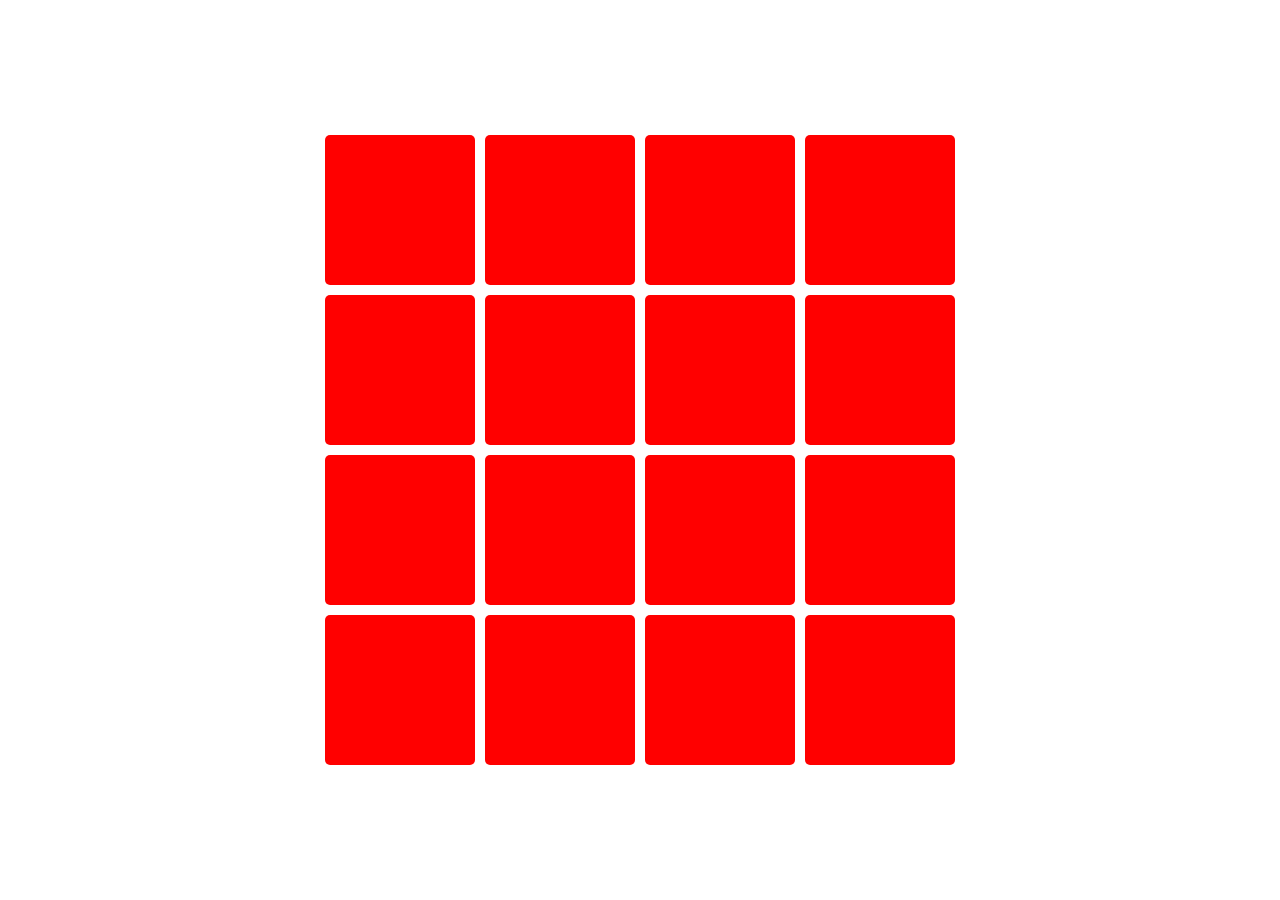
<file: Memory/index.html>
<!DOCTYPE html>
<html lang="en">
<head>
    <meta charset="UTF-8">
    <meta http-equiv="X-UA-Compatible" content="IE=edge">
    <meta name="viewport" content="width=device-width, initial-scale=1.0">
    <link rel="stylesheet" href="cs/memory.css">
    <title>Memory</title>
</head>
<body>
<div class="memory">
    <div class="flip-container">
        
                <div class ="front" id="front0">1</div>
                <div class="back"></div>
        
    </div>

    <div class="flip-container" >
        
                <div class ="front" id="front1">1</div>
                <div class="back"></div>
       
    </div>

    <div class="flip-container" >
        
            <div class ="front" id="front2">2</div>
            <div class="back"></div>
        
    </div>

    <div class="flip-container" >
        
            <div class ="front" id="front3">2</div>
            <div class="back"></div>
       
    </div>
    <div class="flip-container" >
        
                <div class ="front" id="front4"> 3</div>
                <div class="back"></div>
   
    </div>

    <div class="flip-container" >
      
            <div class ="front" id="front5">3</div>
            <div class="back"></div>
     
    </div>

    <div class="flip-container" >
       
            <div class ="front" id="front6">4</div>
            <div class="back"></div>
        
    </div>

    <div class="flip-container">
        
             <div class ="front" id="front7">4</div>
            <div class="back"></div>
       
    </div>

    <div class="flip-container" >
        
            <div class ="front" id="front8">5</div>
            <div class="back"></div>
        
    </div>

    <div class="flip-container" >
      
            <div class ="front" id="front9">5</div>
            <div class="back"></div>
      
    </div>

    <div class="flip-container">
        
            <div class ="front" id="front10">6</div>
            <div class="back"></div>
        
    </div>

    <div class="flip-container" >
        
            <div class ="front" id="front11">6</div>
            <div class="back"></div>
     
    </div>

    <div class="flip-container" >
       
            <div class ="front" id="front12">7</div>
            <div class="back"></div>
     
    </div>

    <div class="flip-container" >
    
            <div class ="front" id="front13">7</div>
            <div class="back"></div>
     
    </div>

    <div class="flip-container" >
        
            <div class ="front" id="front14">8</div>
            <div class="back"></div>
        
    </div>

    <div class="flip-container">
        
        <div class ="front" id="front15">8</div>
        <div class="back"></div>

</div>

</div>

    <script src="js/memmory.js"></script>
</body>
</html>
</file>
<file: Memory/cs/memory.css>
* {
    padding: 0;
    margin: 0;
    box-sizing: border-box;
  }
  
  body {
    height: 100vh;
    display: flex;
    background: white;
  }
  
  .memory {
    width: 640px;
    height: 640px;
    margin: auto;
    display: flex;
    flex-wrap: wrap;
    perspective: 1000px;
  }
  
  .flip-container {
    width: calc(25% - 10px);
    margin: 5px;
    position: relative;
    transform: scale(1);
    transform-style: preserve-3d;
    transition: transform .5s;
  }
  
  .flip-container:active {
    transform: scale(0.97);
    transition: transform .3s;
  }
  
  .flip-container.flip {
    transform: rotateY(180deg);
  }
  
  .front,
  .back {
    width: 100%;
    height: 100%;
    padding: 20px;
    position: absolute;
    border-radius: 5px;
    background:red;
    backface-visibility: hidden;
    text-align: center;
 
  }
  
  .front {
    transform: rotateY(180deg);
    background-color: aqua;
   
  }
</file>
